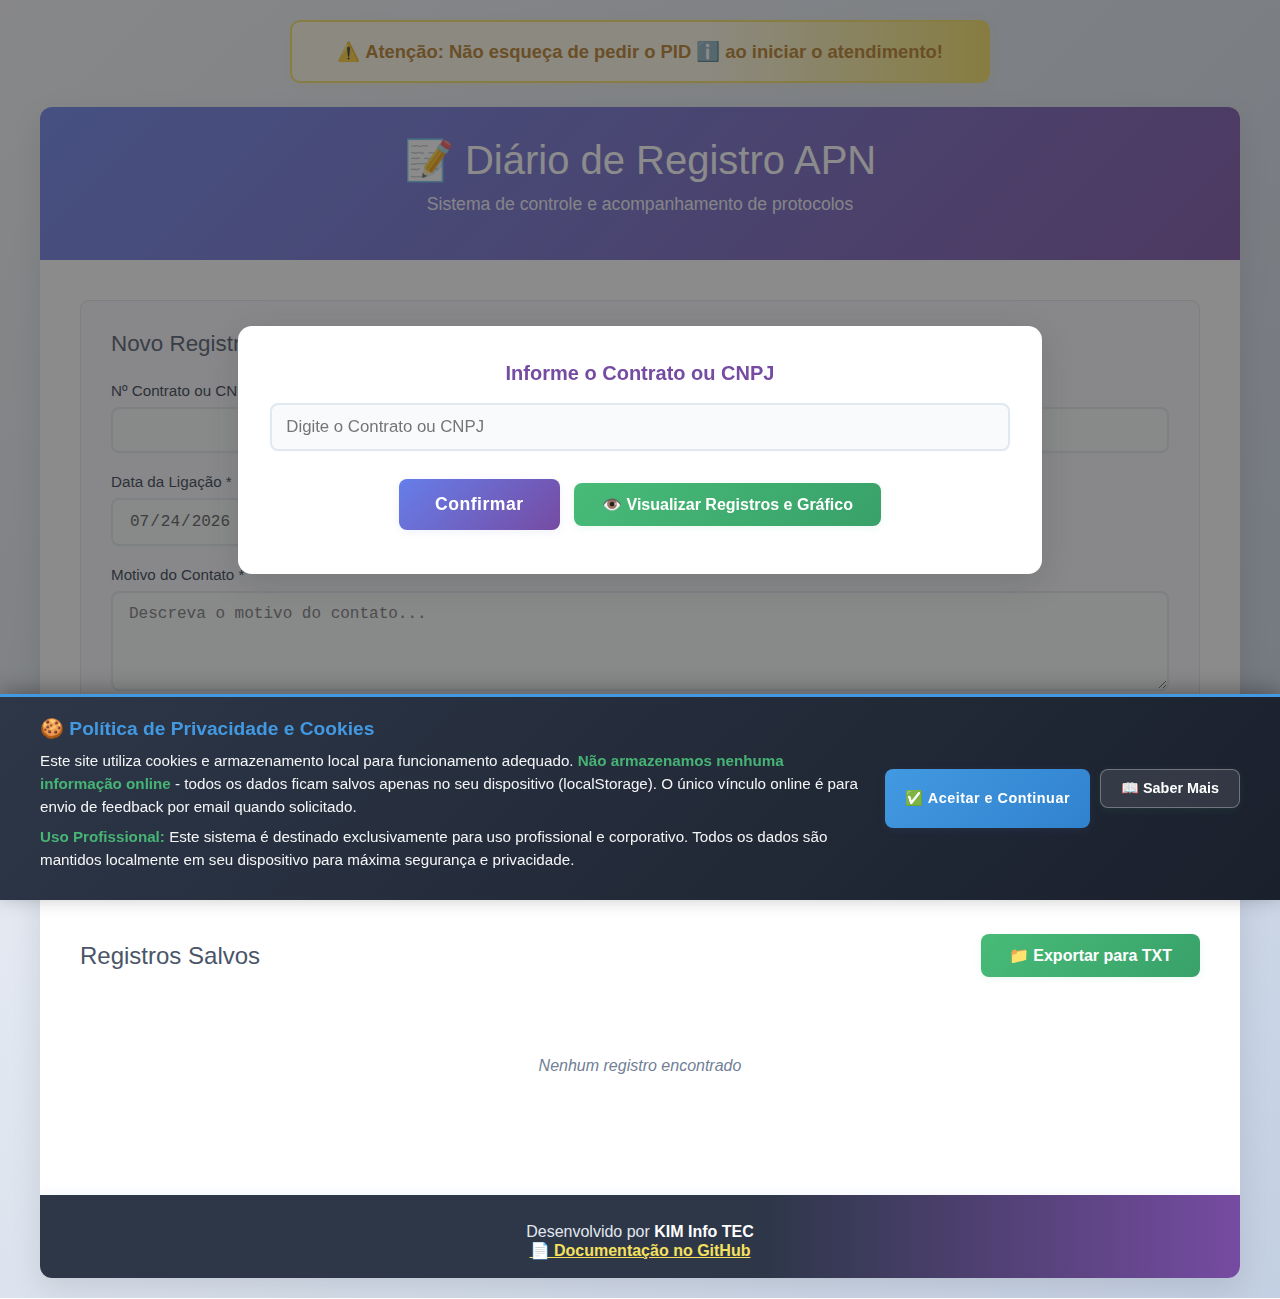
<file: index.html>
<!DOCTYPE html>
<html lang="pt-BR">
    <head>
        <meta charset="UTF-8" />
        <meta name="viewport" content="width=device-width, initial-scale=1.0" />
        <title>Diário de Registro APN</title>
        <link rel="icon" href="logo.png" type="image/png" />
        <link rel="stylesheet" href="style.css" />
    </head>
    <body>
        <!-- Cookie Consent Banner -->
        <div id="cookieBanner" class="cookie-banner" style="display: none">
            <div class="cookie-content">
                <div class="cookie-text">
                    <h3>🍪 Política de Privacidade e Cookies</h3>
                    <p>
                        Este site utiliza cookies e armazenamento local para
                        funcionamento adequado.
                        <strong
                            >Não armazenamos nenhuma informação online</strong
                        >
                        - todos os dados ficam salvos apenas no seu dispositivo
                        (localStorage). O único vínculo online é para envio de
                        feedback por email quando solicitado.
                    </p>
                    <p>
                        <strong>Uso Profissional:</strong> Este sistema é
                        destinado exclusivamente para uso profissional e
                        corporativo. Todos os dados são mantidos localmente em
                        seu dispositivo para máxima segurança e privacidade.
                    </p>
                </div>
                <div class="cookie-actions">
                    <button id="acceptCookies" class="btn-primary">
                        ✅ Aceitar e Continuar
                    </button>
                    <button id="learnMore" class="btn-secondary">
                        📖 Saber Mais
                    </button>
                </div>
            </div>
        </div>

        <div id="pid-warning" class="pid-warning">
            ⚠️ <strong>Atenção:</strong> Não esqueça de pedir o
            <strong>PID</strong
            ><span class="pid-info-icon" title="Clique para mais informações"
                >ℹ️</span
            >
            ao iniciar o atendimento!
            <div class="pid-tooltip">
                <div class="tooltip-content">
                    <h4>O que é o PID?</h4>
                    <p>
                        <strong>PID</strong> significa
                        <strong>Protocolo de Identificação</strong> e contém:
                    </p>
                    <ul>
                        <li>📝 <strong>Nome completo</strong> do cliente</li>
                        <li>📅 <strong>Data de nascimento</strong></li>
                        <li>🔢 <strong>3 primeiros dígitos do CPF</strong></li>
                    </ul>
                    <p class="tooltip-note">
                        Essas informações são essenciais para identificar o
                        cliente corretamente.
                    </p>
                </div>
            </div>
        </div>
        <!-- Modal para Contrato/CNPJ -->
        <div id="modalContrato" class="modal-overlay" style="display: none">
            <div class="modal-content">
                <h2>Informe o Contrato ou CNPJ</h2>
                <input
                    type="text"
                    id="inputContratoModal"
                    placeholder="Digite o Contrato ou CNPJ"
                />
                <button
                    id="btnConfirmContrato"
                    class="btn-primary"
                    style="margin-top: 18px"
                >
                    Confirmar
                </button>
                <button
                    id="btnVisualizar"
                    class="btn-secondary"
                    style="margin-top: 18px; margin-left: 10px"
                >
                    👁️ Visualizar Registros e Gráfico
                </button>
            </div>
        </div>
        <!-- Modal para confirmação do PID -->
        <div id="modalPID" class="modal-overlay" style="display: none">
            <div class="modal-content">
                <h2>Você confirmou o PID?</h2>

                <div class="pid-info-section">
                    <h4>📋 O que é o PID?</h4>
                    <p>
                        <strong>PID</strong> significa
                        <strong>Protocolo de Identificação</strong> e contém:
                    </p>
                    <ul class="pid-info-list">
                        <li>📝 <strong>Nome completo</strong> do cliente</li>
                        <li>📅 <strong>Data de nascimento</strong></li>
                        <li>🔢 <strong>3 primeiros dígitos do CPF</strong></li>
                    </ul>
                    <p class="pid-info-note">
                        Essas informações são essenciais para identificar o
                        cliente corretamente.
                    </p>
                </div>

                <div class="modal-buttons">
                    <button
                        id="btnPIDSim"
                        class="btn-primary"
                        style="margin: 10px 10px 0 0"
                    >
                        Sim
                    </button>
                    <button
                        id="btnPIDNao"
                        class="btn-secondary"
                        style="
                            background: linear-gradient(
                                135deg,
                                #f56565 0%,
                                #ed8936 100%
                            );
                        "
                    >
                        Não
                    </button>
                </div>
            </div>
        </div>

        <div class="container">
            <div class="header">
                <div class="header-top">
                    <div class="header-left">
                        <h1>📝 Diário de Registro APN</h1>
                        <p>
                            Sistema de controle e acompanhamento de protocolos
                        </p>
                    </div>
                </div>
            </div>
            <div class="content">
                <div class="form-section">
                    <h2>Novo Registro</h2>
                    <form id="registroForm">
                        <div class="form-grid">
                            <div class="form-group">
                                <label for="contrato"
                                    >Nº Contrato ou CNPJ da Empresa *</label
                                >
                                <input
                                    type="text"
                                    id="contrato"
                                    name="contrato"
                                    required
                                />
                            </div>
                            <div class="form-group">
                                <label for="interlocutor"
                                    >Nome do Interlocutor *</label
                                >
                                <input
                                    type="text"
                                    id="interlocutor"
                                    name="interlocutor"
                                    required
                                />
                            </div>
                            <div class="form-group">
                                <label for="protocolo">Protocolo *</label>
                                <input
                                    type="text"
                                    id="protocolo"
                                    name="protocolo"
                                    required
                                />
                            </div>
                            <div class="form-group">
                                <label for="dataLigacao"
                                    >Data da Ligação *</label
                                >
                                <input
                                    type="date"
                                    id="dataLigacao"
                                    name="dataLigacao"
                                    required
                                />
                            </div>
                            <div class="form-group full-width">
                                <label for="motivo">Motivo do Contato *</label>
                                <textarea
                                    id="motivo"
                                    name="motivo"
                                    required
                                    placeholder="Descreva o motivo do contato..."
                                ></textarea>
                            </div>
                            <div class="form-group full-width">
                                <label>Resolução *</label>
                                <div class="radio-group">
                                    <div class="radio-option">
                                        <input
                                            type="radio"
                                            id="resolvido"
                                            name="resolucao"
                                            value="Resolvido"
                                            required
                                        />
                                        <label for="resolvido">Resolvido</label>
                                    </div>
                                    <div class="radio-option">
                                        <input
                                            type="radio"
                                            id="bko"
                                            name="resolucao"
                                            value="BKO"
                                            required
                                        />
                                        <label for="bko">BKO</label>
                                    </div>
                                    <div class="radio-option">
                                        <input
                                            type="radio"
                                            id="supervisao"
                                            name="resolucao"
                                            value="Supervisão"
                                            required
                                        />
                                        <label for="supervisao"
                                            >Supervisão</label
                                        >
                                    </div>
                                </div>
                            </div>
                        </div>
                        <button type="submit" class="btn-primary">
                            💾 Salvar Registro
                        </button>
                    </form>
                </div>
                <div class="records-section">
                    <div
                        style="
                            display: flex;
                            justify-content: space-between;
                            align-items: center;
                            margin-bottom: 20px;
                        "
                    >
                        <h2>Registros Salvos</h2>
                        <button id="exportBtn" class="btn-secondary">
                            📁 Exportar para TXT
                        </button>
                    </div>
                    <div id="recordsList"></div>
                </div>
            </div>
            <div class="footer">
                <p>Desenvolvido por <strong>KIM Info TEC</strong></p>
                <p>
                    <a
                        href="https://github.com/kiminfodeveloper/diarioAPN"
                        target="_blank"
                        rel="noopener noreferrer"
                        >📄 Documentação no GitHub</a
                    >
                </p>
            </div>
        </div>

        <!-- Modal de Política de Privacidade -->
        <div id="privacyModal" class="modal-overlay" style="display: none">
            <div class="modal-content privacy-modal">
                <div class="privacy-content">
                    <h2>🔒 Política de Privacidade e Cookies</h2>

                    <div class="security-box">
                        <h3>🛡️ Segurança e Privacidade</h3>
                        <p>
                            <strong
                                >Este sistema é 100% seguro e privado.</strong
                            >
                            Todos os dados são armazenados localmente em seu
                            dispositivo, sem qualquer transmissão para
                            servidores externos.
                        </p>
                    </div>

                    <h3>🍪 Uso de Cookies e Armazenamento Local</h3>
                    <p>Este sistema utiliza:</p>
                    <ul>
                        <li>
                            <strong>localStorage:</strong> Para salvar
                            registros, configurações e dados de sessão
                        </li>
                        <li>
                            <strong>Cookies de sessão:</strong> Para manter o
                            estado de login e preferências
                        </li>
                        <li>
                            <strong>Armazenamento temporário:</strong> Para
                            funcionalidades do sistema
                        </li>
                    </ul>

                    <div class="highlight">
                        <h3>⚠️ Importante</h3>
                        <p>
                            <strong
                                >Não armazenamos nenhuma informação
                                online.</strong
                            >
                            Todos os dados ficam exclusivamente em seu
                            dispositivo. O único vínculo online é para envio de
                            feedback por email quando você solicitar.
                        </p>
                    </div>

                    <h3>💼 Uso Profissional</h3>
                    <p>Este sistema é destinado exclusivamente para:</p>
                    <ul>
                        <li>Uso corporativo e profissional</li>
                        <li>Controle de protocolos e registros</li>
                        <li>Gestão de dados sensíveis de forma segura</li>
                        <li>Compliance com políticas de privacidade</li>
                    </ul>

                    <h3>📧 Comunicação Online</h3>
                    <p>O único recurso online disponível é:</p>
                    <ul>
                        <li>
                            <strong>Sistema de Feedback:</strong> Envio de
                            sugestões, bugs ou solicitações por email
                        </li>
                        <li>
                            <strong>Formspree:</strong> Serviço de email para
                            receber feedback
                        </li>
                        <li>
                            <strong>Dados enviados:</strong> Apenas informações
                            do feedback (nome, email, descrição)
                        </li>
                    </ul>

                    <h3>🔐 Proteção de Dados</h3>
                    <p>Seus dados estão protegidos porque:</p>
                    <ul>
                        <li>Não há servidor central armazenando informações</li>
                        <li>Dados ficam apenas em seu dispositivo</li>
                        <li>Sem rastreamento ou analytics</li>
                        <li>Sem compartilhamento com terceiros</li>
                    </ul>

                    <h3>📱 Responsabilidade do Usuário</h3>
                    <p>Como os dados ficam em seu dispositivo:</p>
                    <ul>
                        <li>Faça backup regular dos dados exportados</li>
                        <li>Mantenha seu dispositivo seguro</li>
                        <li>Use em ambientes confiáveis</li>
                        <li>Limpe dados quando necessário</li>
                    </ul>

                    <div class="security-box">
                        <h3>✅ Conformidade</h3>
                        <p>Este sistema está em conformidade com:</p>
                        <ul>
                            <li>LGPD (Lei Geral de Proteção de Dados)</li>
                            <li>Políticas de privacidade corporativas</li>
                            <li>Boas práticas de segurança</li>
                            <li>Princípios de proteção de dados</li>
                        </ul>
                    </div>

                    <h3>📞 Contato</h3>
                    <p>Para dúvidas sobre privacidade ou segurança:</p>
                    <ul>
                        <li>
                            Use o sistema de feedback na página de visualização
                        </li>
                        <li>Email: Através do formulário de feedback</li>
                        <li>Telefone: +55 11 99123-1629</li>
                    </ul>
                </div>
                <div class="modal-buttons" style="margin-top: 20px">
                    <button id="closePrivacyModal" class="btn-primary">
                        ✅ Entendi e Aceito
                    </button>
                </div>
            </div>
        </div>

        <script src="script.js"></script>
    </body>
</html>
</file>
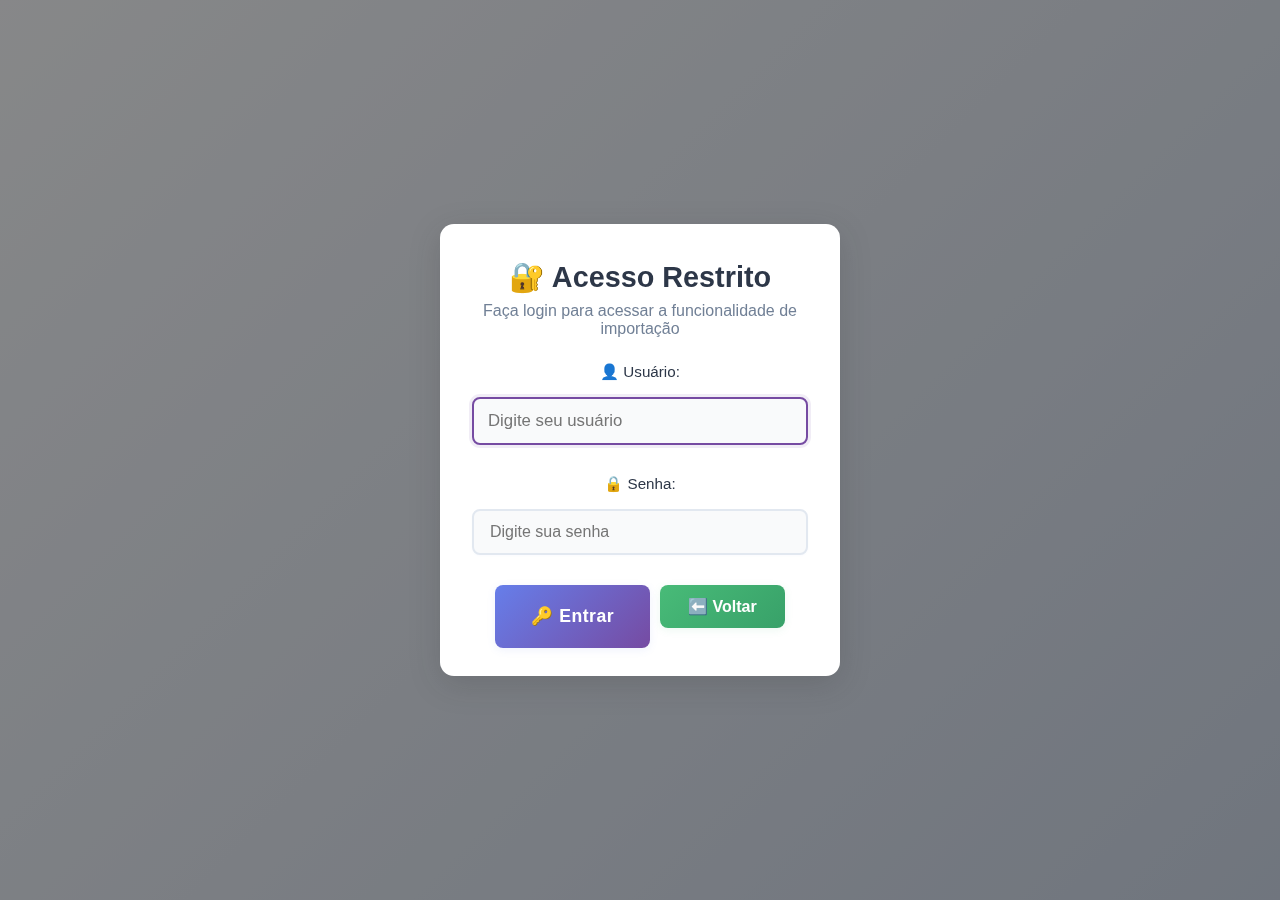
<file: importar.html>
<!DOCTYPE html>
<html lang="pt-BR">
    <head>
        <meta charset="UTF-8" />
        <meta name="viewport" content="width=device-width, initial-scale=1.0" />
        <title>Importar Registros - Diário APN</title>
        <link rel="icon" href="logo.png" type="image/png" />
        <link rel="stylesheet" href="style.css" />
    </head>
    <body>
        <!-- Login Modal -->
        <div id="loginModal" class="modal-overlay">
            <div class="modal-content login-modal">
                <div class="login-header">
                    <h2>🔐 Acesso Restrito</h2>
                    <p>
                        Faça login para acessar a funcionalidade de importação
                    </p>
                </div>
                <form id="loginForm" class="login-form">
                    <div class="form-group">
                        <label for="username">👤 Usuário:</label>
                        <input
                            type="text"
                            id="username"
                            name="username"
                            required
                            placeholder="Digite seu usuário"
                            autocomplete="username"
                        />
                    </div>
                    <div class="form-group">
                        <label for="password">🔒 Senha:</label>
                        <input
                            type="password"
                            id="password"
                            name="password"
                            required
                            placeholder="Digite sua senha"
                            autocomplete="current-password"
                        />
                    </div>
                    <div class="login-actions">
                        <button type="submit" class="btn-primary">
                            🔑 Entrar
                        </button>
                        <button
                            type="button"
                            id="btnVoltarLogin"
                            class="btn-secondary"
                        >
                            ⬅️ Voltar
                        </button>
                    </div>
                </form>
                <div id="loginError" class="login-error" style="display: none">
                    ❌ Usuário ou senha incorretos
                </div>
            </div>
        </div>

        <!-- Main Content (hidden until login) -->
        <div id="mainContent" class="container" style="display: none">
            <div class="header">
                <div class="header-top">
                    <h1>📥 Importar Registros APN</h1>
                    <div class="user-info">
                        <span id="userDisplay">👤 Usuário</span>
                        <button id="btnLogout" class="btn-logout" title="Sair">
                            🚪 Sair
                        </button>
                    </div>
                </div>
                <p>
                    Importe registros de arquivos JSON ou CSV exportados
                    anteriormente.
                </p>
            </div>
            <div class="content">
                <div class="import-section">
                    <h2>📋 Selecionar Arquivo</h2>
                    <div class="import-options">
                        <div class="import-option">
                            <h3>🔄 Arquivo JSON</h3>
                            <p>Formato completo com metadados (recomendado)</p>
                            <input
                                type="file"
                                id="jsonFile"
                                accept=".json"
                                style="display: none"
                            />
                            <button
                                class="btn-primary"
                                onclick="document.getElementById('jsonFile').click()"
                            >
                                📁 Selecionar JSON
                            </button>
                        </div>

                        <div class="import-option">
                            <h3>📊 Arquivo CSV</h3>
                            <p>Formato de planilha com dados dos registros</p>
                            <input
                                type="file"
                                id="csvFile"
                                accept=".csv"
                                style="display: none"
                            />
                            <button
                                class="btn-primary"
                                onclick="document.getElementById('csvFile').click()"
                            >
                                📁 Selecionar CSV
                            </button>
                        </div>
                    </div>

                    <div id="fileInfo" class="file-info" style="display: none">
                        <h3>📄 Informações do Arquivo</h3>
                        <div id="fileDetails"></div>
                        <div class="import-actions">
                            <button id="btnImportar" class="btn-primary">
                                ✅ Importar Registros
                            </button>
                            <button id="btnCancelar" class="btn-secondary">
                                ❌ Cancelar
                            </button>
                        </div>
                    </div>
                </div>

                <div class="preview-section" style="display: none">
                    <h2>👁️ Prévia dos Registros</h2>
                    <div id="previewContent"></div>
                </div>

                <div class="navigation-buttons">
                    <button id="btnVoltar" class="btn-secondary">
                        ⬅️ Voltar para Visualização
                    </button>
                    <button id="btnIrRegistro" class="btn-secondary">
                        ➕ Ir para Registro
                    </button>
                </div>
            </div>
            <div class="footer">
                <p>Desenvolvido por <strong>KIM Info TEC</strong></p>
                <p>
                    <a
                        href="https://github.com/kiminfodeveloper/diarioAPN"
                        target="_blank"
                        rel="noopener noreferrer"
                    >
                        📄 Documentação no GitHub
                    </a>
                </p>
            </div>
        </div>

        <script>
            // Login System Variables
            let isLoggedIn = false;
            let currentUser = null;

            // Default credentials (in a real app, this would be server-side)
            const VALID_CREDENTIALS = {
                admin: "admin123",
                user: "user123",
                kim: "kim123",
            };

            // Import System Variables
            let arquivoSelecionado = null;
            let dadosImportacao = null;

            // Check if user is already logged in
            function checkLoginStatus() {
                const savedUser = localStorage.getItem("importarUser");
                if (savedUser) {
                    currentUser = savedUser;
                    isLoggedIn = true;
                    showMainContent();
                } else {
                    showLoginModal();
                }
            }

            // Show login modal
            function showLoginModal() {
                document.getElementById("loginModal").style.display = "flex";
                document.getElementById("mainContent").style.display = "none";
                document.getElementById("username").focus();
            }

            // Show main content after login
            function showMainContent() {
                document.getElementById("loginModal").style.display = "none";
                document.getElementById("mainContent").style.display = "block";
                document.getElementById(
                    "userDisplay"
                ).textContent = `👤 ${currentUser}`;
            }

            // Handle login form submission
            function handleLogin(event) {
                event.preventDefault();

                const username = document
                    .getElementById("username")
                    .value.trim();
                const password = document.getElementById("password").value;
                const loginError = document.getElementById("loginError");

                // Validate credentials
                if (
                    VALID_CREDENTIALS[username] &&
                    VALID_CREDENTIALS[username] === password
                ) {
                    currentUser = username;
                    isLoggedIn = true;

                    // Save login state
                    localStorage.setItem("importarUser", username);

                    // Clear form and hide error
                    document.getElementById("loginForm").reset();
                    loginError.style.display = "none";

                    // Show main content
                    showMainContent();

                    // Show success message
                    mostrarMensagem(`✅ Bem-vindo, ${username}!`, "success");
                } else {
                    // Show error
                    loginError.style.display = "block";
                    document.getElementById("password").value = "";
                    document.getElementById("password").focus();
                }
            }

            // Handle logout
            function handleLogout() {
                isLoggedIn = false;
                currentUser = null;
                localStorage.removeItem("importarUser");
                showLoginModal();
                mostrarMensagem("👋 Logout realizado com sucesso!", "success");
            }

            // Initialize login system
            document.addEventListener("DOMContentLoaded", function () {
                checkLoginStatus();

                // Login form event listener
                document
                    .getElementById("loginForm")
                    .addEventListener("submit", handleLogin);

                // Logout button event listener
                document
                    .getElementById("btnLogout")
                    .addEventListener("click", handleLogout);

                // Back button in login modal
                document
                    .getElementById("btnVoltarLogin")
                    .addEventListener("click", function () {
                        window.location.href = "visualizar.html";
                    });
            });

            // Event listeners para seleção de arquivos
            document
                .getElementById("jsonFile")
                .addEventListener("change", handleFileSelect);
            document
                .getElementById("csvFile")
                .addEventListener("change", handleFileSelect);

            // Event listeners para botões
            document
                .getElementById("btnImportar")
                .addEventListener("click", importarRegistros);
            document
                .getElementById("btnCancelar")
                .addEventListener("click", cancelarImportacao);
            document
                .getElementById("btnVoltar")
                .addEventListener(
                    "click",
                    () => (window.location.href = "visualizar.html")
                );
            document
                .getElementById("btnIrRegistro")
                .addEventListener(
                    "click",
                    () => (window.location.href = "index.html")
                );

            function handleFileSelect(event) {
                const file = event.target.files[0];
                if (!file) return;

                arquivoSelecionado = file;
                const reader = new FileReader();

                reader.onload = function (e) {
                    try {
                        if (file.name.endsWith(".json")) {
                            processarArquivoJSON(e.target.result);
                        } else if (file.name.endsWith(".csv")) {
                            processarArquivoCSV(e.target.result);
                        }
                    } catch (error) {
                        mostrarMensagem(
                            "Erro ao processar arquivo: " + error.message,
                            "error"
                        );
                    }
                };

                reader.readAsText(file);
            }

            function processarArquivoJSON(content) {
                const data = JSON.parse(content);

                if (data.registros && Array.isArray(data.registros)) {
                    dadosImportacao = data.registros;
                    mostrarInfoArquivo(
                        data.metadata || {},
                        data.registros.length,
                        "JSON"
                    );
                    mostrarPrevia(data.registros);
                } else {
                    throw new Error(
                        'Formato JSON inválido. Arquivo deve conter campo "registros"'
                    );
                }
            }

            function processarArquivoCSV(content) {
                const lines = content.split("\n");
                if (lines.length < 2) {
                    throw new Error("Arquivo CSV muito pequeno ou vazio");
                }

                const headers = lines[0].split(",").map((h) => h.trim());
                const registros = [];

                for (let i = 1; i < lines.length; i++) {
                    if (lines[i].trim()) {
                        const values = parseCSVLine(lines[i]);
                        if (values.length >= 7) {
                            const registro = {
                                numero: parseInt(values[0]) || 0,
                                contrato: values[1] || "",
                                interlocutor: values[2] || "",
                                protocolo: values[3] || "",
                                dataLigacao: values[4] || "",
                                motivo: values[5] || "",
                                resolucao: values[6] || "",
                                timestamp:
                                    values[7] || new Date().toISOString(),
                            };
                            registros.push(registro);
                        }
                    }
                }

                dadosImportacao = registros;
                mostrarInfoArquivo({}, registros.length, "CSV");
                mostrarPrevia(registros);
            }

            function parseCSVLine(line) {
                const result = [];
                let current = "";
                let inQuotes = false;

                for (let i = 0; i < line.length; i++) {
                    const char = line[i];

                    if (char === '"') {
                        if (inQuotes && line[i + 1] === '"') {
                            current += '"';
                            i++;
                        } else {
                            inQuotes = !inQuotes;
                        }
                    } else if (char === "," && !inQuotes) {
                        result.push(current.trim());
                        current = "";
                    } else {
                        current += char;
                    }
                }

                result.push(current.trim());
                return result;
            }

            function mostrarInfoArquivo(metadata, totalRegistros, tipo) {
                const fileInfo = document.getElementById("fileInfo");
                const fileDetails = document.getElementById("fileDetails");

                fileDetails.innerHTML = `
                    <div class="file-detail">
                        <strong>Nome:</strong> ${arquivoSelecionado.name}
                    </div>
                    <div class="file-detail">
                        <strong>Tipo:</strong> ${tipo}
                    </div>
                    <div class="file-detail">
                        <strong>Registros:</strong> ${totalRegistros}
                    </div>
                    ${
                        metadata.exportDate
                            ? `
                    <div class="file-detail">
                        <strong>Data de Exportação:</strong> ${new Date(
                            metadata.exportDate
                        ).toLocaleString("pt-BR")}
                    </div>
                    `
                            : ""
                    }
                    ${
                        metadata.description
                            ? `
                    <div class="file-detail">
                        <strong>Descrição:</strong> ${metadata.description}
                    </div>
                    `
                            : ""
                    }
                `;

                fileInfo.style.display = "block";
            }

            function mostrarPrevia(registros) {
                const previewSection =
                    document.querySelector(".preview-section");
                const previewContent =
                    document.getElementById("previewContent");

                const previewHTML = registros
                    .slice(0, 3)
                    .map(
                        (registro) => `
                    <div class="preview-item">
                        <div class="preview-header">
                            <strong>Registro Nº${registro.numero}</strong>
                            <span class="preview-badge">${registro.resolucao}</span>
                        </div>
                        <div class="preview-details">
                            <div><strong>Empresa:</strong> ${registro.contrato}</div>
                            <div><strong>Interlocutor:</strong> ${registro.interlocutor}</div>
                            <div><strong>Protocolo:</strong> ${registro.protocolo}</div>
                        </div>
                    </div>
                `
                    )
                    .join("");

                previewContent.innerHTML = `
                    <div class="preview-info">
                        <p>Mostrando os primeiros 3 registros de ${
                            registros.length
                        } total:</p>
                    </div>
                    ${previewHTML}
                    ${
                        registros.length > 3
                            ? `
                    <div class="preview-more">
                        <p>... e mais ${registros.length - 3} registros</p>
                    </div>
                    `
                            : ""
                    }
                `;

                previewSection.style.display = "block";
            }

            function importarRegistros() {
                if (!dadosImportacao || dadosImportacao.length === 0) {
                    mostrarMensagem("Nenhum dado para importar", "error");
                    return;
                }

                // Carregar registros existentes
                const registrosExistentes = JSON.parse(
                    localStorage.getItem("registrosAPN") || "[]"
                );

                // Encontrar o próximo número disponível
                const maxNumero =
                    registrosExistentes.length > 0
                        ? Math.max(...registrosExistentes.map((r) => r.numero))
                        : 0;

                // Processar registros importados
                const registrosProcessados = dadosImportacao.map(
                    (registro, index) => ({
                        ...registro,
                        numero: maxNumero + index + 1,
                        timestamp: new Date().toISOString(),
                    })
                );

                // Combinar registros existentes com novos
                const todosRegistros = [
                    ...registrosExistentes,
                    ...registrosProcessados,
                ];

                // Salvar no localStorage
                localStorage.setItem(
                    "registrosAPN",
                    JSON.stringify(todosRegistros)
                );

                // Mostrar mensagem de sucesso
                mostrarMensagem(
                    `✅ ${registrosProcessados.length} registros importados com sucesso!`,
                    "success"
                );

                // Limpar interface
                setTimeout(() => {
                    window.location.href = "visualizar.html";
                }, 2000);
            }

            function cancelarImportacao() {
                arquivoSelecionado = null;
                dadosImportacao = null;

                // Limpar inputs
                document.getElementById("jsonFile").value = "";
                document.getElementById("csvFile").value = "";

                // Ocultar seções
                document.getElementById("fileInfo").style.display = "none";
                document.querySelector(".preview-section").style.display =
                    "none";
            }

            function mostrarMensagem(texto, tipo) {
                const mensagem = document.createElement("div");
                mensagem.className = `mensagem ${tipo}`;
                mensagem.textContent = texto;

                document.body.appendChild(mensagem);

                setTimeout(() => {
                    mensagem.remove();
                }, 5000);
            }
        </script>
    </body>
</html>
</file>
<file: style.css>
* {
    margin: 0;
    padding: 0;
    box-sizing: border-box;
}

body {
    font-family: "Segoe UI", Tahoma, Geneva, Verdana, sans-serif;
    background: linear-gradient(135deg, #f5f7fa 0%, #c3cfe2 100%);
    min-height: 100vh;
    padding: 20px;
    color: #333;
}

.container {
    max-width: 1200px;
    margin: 0 auto;
    background: white;
    border-radius: 12px;
    box-shadow: 0 10px 30px rgba(0, 0, 0, 0.1);
    overflow: hidden;
}

.header {
    background: linear-gradient(135deg, #667eea 0%, #764ba2 100%);
    color: white;
    padding: 30px;
    text-align: center;
}

.header h1 {
    font-size: 2.5rem;
    margin-bottom: 10px;
    font-weight: 300;
}

.header p {
    opacity: 0.9;
    font-size: 1.1rem;
}

.content {
    padding: 40px;
}

.form-section {
    background: #f8f9fc;
    padding: 30px;
    border-radius: 8px;
    margin-bottom: 40px;
    border: 1px solid #e1e5e9;
}

.form-section h2 {
    margin-bottom: 25px;
    color: #4a5568;
    font-weight: 500;
    font-size: 1.4rem;
}

.form-grid {
    display: grid;
    grid-template-columns: repeat(auto-fit, minmax(300px, 1fr));
    gap: 20px;
    margin-bottom: 25px;
}

.form-group {
    display: flex;
    flex-direction: column;
}

.form-group.full-width {
    grid-column: 1 / -1;
}

label {
    margin-bottom: 8px;
    font-weight: 500;
    color: #2d3748;
    font-size: 0.95rem;
}

input,
textarea,
select {
    padding: 12px 16px;
    border: 2px solid #e2e8f0;
    border-radius: 8px;
    font-size: 1rem;
    transition: border-color 0.2s, box-shadow 0.2s, background 0.2s;
    background: #f9fafb;
    box-shadow: 0 1px 2px rgba(102, 126, 234, 0.03);
}

input:focus,
textarea:focus,
select:focus {
    outline: none;
    border-color: #764ba2;
    box-shadow: 0 0 0 3px rgba(118, 75, 162, 0.13);
    background: #fff;
}

textarea {
    resize: vertical;
    min-height: 100px;
    border-radius: 8px;
}

.radio-group {
    display: flex;
    gap: 20px;
    flex-wrap: wrap;
    margin-top: 8px;
}

.radio-option {
    display: flex;
    align-items: center;
    gap: 8px;
    cursor: pointer;
    padding: 8px 16px;
    border-radius: 8px;
    border: 1.5px solid transparent;
    transition: background 0.2s, border-color 0.2s;
}

.radio-option:hover,
.radio-option:focus-within {
    background: #e9e7fa;
    border-color: #764ba2;
}

.radio-option input[type="radio"] {
    accent-color: #764ba2;
    margin: 0;
    width: auto;
    cursor: pointer;
}

.btn-primary {
    background: linear-gradient(135deg, #667eea 0%, #764ba2 100%);
    color: white;
    border: none;
    padding: 15px 36px;
    border-radius: 8px;
    font-size: 1.1rem;
    font-weight: 600;
    cursor: pointer;
    transition: box-shadow 0.2s, transform 0.2s, background 0.2s;
    display: inline-flex;
    align-items: center;
    gap: 10px;
    box-shadow: 0 2px 8px rgba(102, 126, 234, 0.1);
    letter-spacing: 0.5px;
}

.btn-primary:hover,
.btn-primary:focus {
    background: linear-gradient(135deg, #764ba2 0%, #667eea 100%);
    transform: translateY(-2px) scale(1.03);
    box-shadow: 0 6px 18px rgba(102, 126, 234, 0.18);
}

.btn-secondary {
    background: linear-gradient(135deg, #48bb78 0%, #38a169 100%);
    color: white;
    border: none;
    padding: 12px 28px;
    border-radius: 8px;
    font-size: 1rem;
    font-weight: 600;
    cursor: pointer;
    transition: box-shadow 0.2s, transform 0.2s, background 0.2s;
    margin-bottom: 20px;
    box-shadow: 0 2px 8px rgba(72, 187, 120, 0.1);
}

.btn-secondary:hover,
.btn-secondary:focus {
    background: linear-gradient(135deg, #38a169 0%, #48bb78 100%);
    transform: translateY(-1px) scale(1.03);
    box-shadow: 0 6px 18px rgba(72, 187, 120, 0.18);
}

a {
    color: #764ba2;
    text-decoration: none;
    transition: color 0.2s, text-decoration 0.2s;
    font-weight: 500;
}

a:hover,
a:focus {
    color: #667eea;
    text-decoration: underline;
}

.records-section {
    margin-top: 40px;
}

.stats-section {
    background: #f8f9fc;
    padding: 30px;
    border-radius: 8px;
    margin-bottom: 40px;
    border: 1px solid #e1e5e9;
}

.stats-section h2 {
    margin-bottom: 25px;
    color: #4a5568;
    font-weight: 500;
    font-size: 1.4rem;
}

.chart-container {
    position: relative;
    height: 400px;
    display: flex;
    justify-content: center;
    align-items: center;
}

.chart-container canvas {
    max-height: 100%;
    max-width: 100%;
}

.no-data-message {
    text-align: center;
    color: #718096;
    font-style: italic;
    font-size: 1.1rem;
}

.records-section {
    margin-top: 0;
}

.records-section h2 {
    margin-bottom: 20px;
    color: #4a5568;
    font-weight: 500;
}

.record-item {
    background: white;
    border: 1px solid #e2e8f0;
    border-radius: 8px;
    padding: 20px;
    margin-bottom: 15px;
    box-shadow: 0 2px 4px rgba(0, 0, 0, 0.05);
    transition: all 0.2s ease;
}

.record-item:hover {
    box-shadow: 0 4px 12px rgba(0, 0, 0, 0.1);
}

.record-header {
    display: flex;
    justify-content: space-between;
    align-items: center;
    margin-bottom: 15px;
    padding-bottom: 10px;
    border-bottom: 1px solid #f1f5f9;
}

.record-number {
    font-weight: 600;
    color: #667eea;
    font-size: 1.1rem;
}

.resolution-badge {
    padding: 4px 12px;
    border-radius: 20px;
    font-size: 0.85rem;
    font-weight: 500;
}

.resolution-resolvido {
    background: #c6f6d5;
    color: #22543d;
}

.resolution-bko {
    background: #fed7d7;
    color: #742a2a;
}

.resolution-supervisao {
    background: #feebc8;
    color: #744210;
}

.record-details {
    display: grid;
    grid-template-columns: repeat(auto-fit, minmax(250px, 1fr));
    gap: 15px;
}

.detail-item {
    display: flex;
    flex-direction: column;
}

.detail-label {
    font-weight: 500;
    color: #718096;
    font-size: 0.85rem;
    margin-bottom: 4px;
}

.detail-value {
    color: #2d3748;
    word-break: break-word;
}

.no-records {
    text-align: center;
    padding: 40px;
    color: #718096;
    font-style: italic;
}

.success-message {
    background: #c6f6d5;
    color: #22543d;
    padding: 12px 20px;
    border-radius: 6px;
    margin-bottom: 20px;
    border-left: 4px solid #48bb78;
}

.footer {
    background: linear-gradient(90deg, #2d3748 60%, #764ba2 100%);
    color: #e2e8f0;
    text-align: center;
    padding: 28px 10px 18px 10px;
    font-size: 1rem;
    border-top-left-radius: 0;
    border-top-right-radius: 0;
    margin-top: 40px;
    box-shadow: 0 -2px 12px rgba(102, 126, 234, 0.07);
}

.footer strong {
    color: #fff;
    font-weight: 700;
}

.footer a {
    color: #f6e05e;
    font-weight: 600;
    text-decoration: underline;
    transition: color 0.2s;
}

.footer a:hover,
.footer a:focus {
    color: #fff;
}

.pid-warning {
    background: linear-gradient(90deg, #fffbe6 60%, #f6e05e 100%);
    color: #b7791f;
    border: 2px solid #f6e05e;
    border-radius: 10px;
    padding: 18px 24px;
    margin: 0 auto 24px auto;
    max-width: 700px;
    font-size: 1.15rem;
    font-weight: 600;
    text-align: center;
    box-shadow: 0 2px 12px rgba(246, 224, 94, 0.13);
    animation: pulse-warning 1.2s infinite alternate;
    z-index: 1000;
    position: relative;
}

.pid-info-icon {
    display: inline-block;
    cursor: pointer;
    margin-left: 5px;
    font-size: 1.2rem;
    transition: transform 0.2s ease, filter 0.2s ease;
    position: relative;
}

.pid-info-icon:hover {
    transform: scale(1.2);
    filter: brightness(1.2);
}

.pid-tooltip {
    position: absolute;
    top: 100%;
    left: 50%;
    transform: translateX(-50%);
    background: #2d3748;
    color: white;
    padding: 0;
    border-radius: 8px;
    box-shadow: 0 4px 20px rgba(0, 0, 0, 0.3);
    opacity: 0;
    visibility: hidden;
    transition: opacity 0.3s ease, visibility 0.3s ease, transform 0.3s ease;
    z-index: 2000;
    min-width: 300px;
    max-width: 400px;
    margin-top: 10px;
}

.pid-tooltip::before {
    content: "";
    position: absolute;
    top: -8px;
    left: 50%;
    transform: translateX(-50%);
    width: 0;
    height: 0;
    border-left: 8px solid transparent;
    border-right: 8px solid transparent;
    border-bottom: 8px solid #2d3748;
}

.pid-warning:hover .pid-tooltip {
    opacity: 1;
    visibility: visible;
    transform: translateX(-50%) translateY(5px);
}

.tooltip-content {
    padding: 20px;
}

.tooltip-content h4 {
    margin: 0 0 12px 0;
    color: #f6e05e;
    font-size: 1.1rem;
    font-weight: 600;
}

.tooltip-content p {
    margin: 0 0 12px 0;
    line-height: 1.4;
    font-size: 0.95rem;
}

.tooltip-content ul {
    margin: 12px 0;
    padding-left: 20px;
}

.tooltip-content li {
    margin: 8px 0;
    line-height: 1.4;
    font-size: 0.9rem;
}

.tooltip-note {
    font-style: italic;
    color: #cbd5e0;
    font-size: 0.85rem;
    margin-top: 12px;
    padding-top: 8px;
    border-top: 1px solid #4a5568;
}

@keyframes pulse-warning {
    0% {
        box-shadow: 0 0 0 0 rgba(246, 224, 94, 0.5);
        transform: scale(1);
    }
    100% {
        box-shadow: 0 0 16px 8px rgba(246, 224, 94, 0.25);
        transform: scale(1.03);
    }
}

.modal-overlay {
    position: fixed;
    top: 0;
    left: 0;
    right: 0;
    bottom: 0;
    background: rgba(44, 44, 44, 0.55);
    z-index: 2000;
    display: flex;
    align-items: center;
    justify-content: center;
    animation: fadeInModal 0.2s;
}

@keyframes fadeInModal {
    from {
        opacity: 0;
    }
    to {
        opacity: 1;
    }
}

.modal-content {
    background: #fff;
    border-radius: 14px;
    box-shadow: 0 8px 32px rgba(44, 44, 44, 0.18);
    padding: 36px 32px 28px 32px;
    min-width: 320px;
    max-width: 90vw;
    text-align: center;
    position: relative;
    animation: popInModal 0.25s;
}

@keyframes popInModal {
    0% {
        transform: scale(0.95);
        opacity: 0;
    }
    100% {
        transform: scale(1);
        opacity: 1;
    }
}

.modal-content h2 {
    margin-bottom: 18px;
    color: #764ba2;
    font-size: 1.25rem;
    font-weight: 700;
}

.modal-content input[type="text"] {
    width: 100%;
    margin-bottom: 10px;
    font-size: 1.05rem;
    padding: 12px 14px;
    border-radius: 8px;
    border: 2px solid #e2e8f0;
    transition: border-color 0.2s;
}

.modal-content input[type="text"]:focus {
    border-color: #764ba2;
    outline: none;
}

.pid-info-section {
    background: #f8f9fc;
    border: 1px solid #e2e8f0;
    border-radius: 8px;
    padding: 20px;
    margin: 20px 0;
    text-align: left;
}

.pid-info-section h4 {
    color: #764ba2;
    font-size: 1.1rem;
    font-weight: 600;
    margin: 0 0 12px 0;
}

.pid-info-section p {
    margin: 0 0 12px 0;
    line-height: 1.4;
    color: #4a5568;
    font-size: 0.95rem;
}

.pid-info-list {
    margin: 12px 0;
    padding-left: 20px;
}

.pid-info-list li {
    margin: 8px 0;
    line-height: 1.4;
    color: #4a5568;
    font-size: 0.9rem;
}

.pid-info-note {
    font-style: italic;
    color: #718096;
    font-size: 0.85rem;
    margin-top: 12px;
    padding-top: 8px;
    border-top: 1px solid #e2e8f0;
}

.modal-buttons {
    margin-top: 20px;
}

/* Estilos para o sistema CRUD */
.record-actions {
    display: flex;
    gap: 10px;
    margin-top: 15px;
    padding-top: 15px;
    border-top: 1px solid #e2e8f0;
}

.btn-action {
    padding: 8px 16px;
    border: none;
    border-radius: 6px;
    font-size: 0.9rem;
    font-weight: 500;
    cursor: pointer;
    transition: all 0.2s ease;
    display: inline-flex;
    align-items: center;
    gap: 5px;
}

.btn-edit {
    background: linear-gradient(135deg, #4299e1 0%, #3182ce 100%);
    color: white;
}

.btn-edit:hover {
    background: linear-gradient(135deg, #3182ce 0%, #2c5aa0 100%);
    transform: translateY(-1px);
    box-shadow: 0 4px 12px rgba(66, 153, 225, 0.3);
}

.btn-delete {
    background: linear-gradient(135deg, #f56565 0%, #e53e3e 100%);
    color: white;
}

.btn-delete:hover {
    background: linear-gradient(135deg, #e53e3e 0%, #c53030 100%);
    transform: translateY(-1px);
    box-shadow: 0 4px 12px rgba(245, 101, 101, 0.3);
}

.modal-large {
    min-width: 600px;
    max-width: 90vw;
    max-height: 90vh;
    overflow-y: auto;
}

.mensagem {
    position: fixed;
    top: 20px;
    right: 20px;
    padding: 12px 20px;
    border-radius: 8px;
    font-weight: 500;
    z-index: 3000;
    animation: slideInRight 0.3s ease;
}

.mensagem.success {
    background: #c6f6d5;
    color: #22543d;
    border-left: 4px solid #48bb78;
}

.mensagem.error {
    background: #fed7d7;
    color: #742a2a;
    border-left: 4px solid #f56565;
}

@keyframes slideInRight {
    from {
        transform: translateX(100%);
        opacity: 0;
    }
    to {
        transform: translateX(0);
        opacity: 1;
    }
}

/* Estilos para a página de importação */
.import-section {
    background: #f8f9fc;
    padding: 30px;
    border-radius: 8px;
    margin-bottom: 40px;
    border: 1px solid #e1e5e9;
}

.import-section h2 {
    margin-bottom: 25px;
    color: #4a5568;
    font-weight: 500;
    font-size: 1.4rem;
}

.import-options {
    display: grid;
    grid-template-columns: repeat(auto-fit, minmax(300px, 1fr));
    gap: 30px;
    margin-bottom: 30px;
}

.import-option {
    background: white;
    padding: 25px;
    border-radius: 8px;
    border: 2px solid #e2e8f0;
    text-align: center;
    transition: all 0.2s ease;
}

.import-option:hover {
    border-color: #764ba2;
    box-shadow: 0 4px 12px rgba(118, 75, 162, 0.1);
}

.import-option h3 {
    color: #4a5568;
    margin-bottom: 10px;
    font-size: 1.2rem;
}

.import-option p {
    color: #718096;
    margin-bottom: 20px;
    font-size: 0.95rem;
}

.file-info {
    background: white;
    padding: 25px;
    border-radius: 8px;
    border: 2px solid #48bb78;
    margin-top: 20px;
}

.file-info h3 {
    color: #22543d;
    margin-bottom: 15px;
    font-size: 1.1rem;
}

.file-detail {
    margin: 8px 0;
    color: #4a5568;
    font-size: 0.95rem;
}

.import-actions {
    display: flex;
    gap: 15px;
    margin-top: 20px;
    justify-content: center;
}

.preview-section {
    background: #f8f9fc;
    padding: 30px;
    border-radius: 8px;
    margin-bottom: 40px;
    border: 1px solid #e1e5e9;
}

.preview-section h2 {
    margin-bottom: 25px;
    color: #4a5568;
    font-weight: 500;
    font-size: 1.4rem;
}

.preview-info {
    margin-bottom: 20px;
    color: #718096;
    font-style: italic;
}

.preview-item {
    background: white;
    padding: 20px;
    border-radius: 8px;
    margin-bottom: 15px;
    border: 1px solid #e2e8f0;
}

.preview-header {
    display: flex;
    justify-content: space-between;
    align-items: center;
    margin-bottom: 10px;
    padding-bottom: 10px;
    border-bottom: 1px solid #f1f5f9;
}

.preview-badge {
    background: #e9e7fa;
    color: #764ba2;
    padding: 4px 12px;
    border-radius: 20px;
    font-size: 0.85rem;
    font-weight: 500;
}

.preview-details {
    display: grid;
    grid-template-columns: repeat(auto-fit, minmax(200px, 1fr));
    gap: 10px;
    font-size: 0.9rem;
}

.preview-more {
    text-align: center;
    color: #718096;
    font-style: italic;
    margin-top: 15px;
}

.navigation-buttons {
    display: flex;
    gap: 15px;
    justify-content: center;
    margin-top: 30px;
}

@media (max-width: 768px) {
    .container {
        margin: 10px;
    }

    .content {
        padding: 10px;
    }

    .form-section {
        padding: 12px;
    }

    .header h1 {
        font-size: 1.5rem;
    }

    .form-grid {
        grid-template-columns: 1fr;
    }

    .radio-group {
        flex-direction: column;
        gap: 10px;
    }

    .record-details {
        grid-template-columns: 1fr;
    }

    .chart-container {
        height: 220px;
    }

    .footer {
        font-size: 0.95rem;
        padding: 18px 5px 10px 5px;
    }

    .pid-tooltip {
        min-width: 280px;
        max-width: 90vw;
        left: 50%;
        transform: translateX(-50%);
    }

    .tooltip-content {
        padding: 15px;
    }

    .tooltip-content h4 {
        font-size: 1rem;
    }

    .tooltip-content p,
    .tooltip-content li {
        font-size: 0.85rem;
    }

    .pid-info-section {
        padding: 15px;
        margin: 15px 0;
    }

    .pid-info-section h4 {
        font-size: 1rem;
    }

    .pid-info-section p,
    .pid-info-list li {
        font-size: 0.85rem;
    }

    .record-actions {
        flex-direction: column;
        gap: 8px;
    }

    .btn-action {
        width: 100%;
        justify-content: center;
        padding: 10px 16px;
    }

    .modal-large {
        min-width: 95vw;
        margin: 10px;
    }

    .form-grid {
        grid-template-columns: 1fr;
    }

    .import-options {
        grid-template-columns: 1fr;
        gap: 20px;
    }

    .import-option {
        padding: 20px;
    }

    .import-actions {
        flex-direction: column;
        align-items: center;
    }

    .preview-details {
        grid-template-columns: 1fr;
    }

    .navigation-buttons {
        flex-direction: column;
        align-items: center;
    }

    /* Login System Mobile Styles */
    .login-modal {
        width: 95%;
        margin: 10px;
    }

    .header-top {
        flex-direction: column;
        text-align: center;
        gap: 10px;
    }

    .user-info {
        width: 100%;
        justify-content: center;
        padding: 10px 16px;
    }

    .login-actions {
        flex-direction: column;
        gap: 10px;
    }

    .login-actions button {
        width: 100%;
    }

    /* Feedback System Mobile Styles */
    .feedback-modal {
        width: 95%;
        margin: 10px;
        max-height: 95vh;
    }

    .header-top {
        flex-direction: column;
        text-align: center;
        gap: 15px;
    }

    .btn-feedback {
        width: 100%;
        justify-content: center;
        padding: 12px 20px;
    }

    .feedback-actions {
        flex-direction: column;
        gap: 10px;
    }

    .feedback-actions button {
        width: 100%;
    }
}

/* Login System Styles */
.login-modal {
    max-width: 400px;
    width: 90%;
}

.login-header {
    text-align: center;
    margin-bottom: 25px;
}

.login-header h2 {
    color: #2d3748;
    margin-bottom: 8px;
    font-size: 1.8rem;
}

.login-header p {
    color: #718096;
    font-size: 1rem;
}

.login-form {
    display: flex;
    flex-direction: column;
    gap: 20px;
}

.login-form .form-group {
    display: flex;
    flex-direction: column;
    gap: 8px;
}

.login-form label {
    font-weight: 500;
    color: #2d3748;
    font-size: 0.95rem;
}

.login-form input {
    padding: 12px 16px;
    border: 2px solid #e2e8f0;
    border-radius: 8px;
    font-size: 1rem;
    transition: border-color 0.2s, box-shadow 0.2s;
    background: #f9fafb;
}

.login-form input:focus {
    outline: none;
    border-color: #764ba2;
    box-shadow: 0 0 0 3px rgba(118, 75, 162, 0.1);
}

.login-actions {
    display: flex;
    gap: 10px;
    justify-content: center;
    margin-top: 10px;
}

.login-error {
    background: linear-gradient(135deg, #fed7d7 0%, #feb2b2 100%);
    color: #c53030;
    padding: 12px 16px;
    border-radius: 8px;
    text-align: center;
    font-weight: 500;
    margin-top: 15px;
    border: 1px solid #feb2b2;
    animation: fadeInModal 0.3s ease-out;
}

.header-top {
    display: flex;
    justify-content: space-between;
    align-items: center;
    margin-bottom: 15px;
    flex-wrap: wrap;
    gap: 15px;
}

.user-info {
    display: flex;
    align-items: center;
    gap: 15px;
    background: rgba(255, 255, 255, 0.1);
    padding: 8px 16px;
    border-radius: 20px;
    backdrop-filter: blur(10px);
}

.user-info span {
    font-weight: 500;
    font-size: 0.95rem;
}

.btn-logout {
    background: rgba(255, 255, 255, 0.2);
    color: white;
    border: 1px solid rgba(255, 255, 255, 0.3);
    padding: 6px 12px;
    border-radius: 6px;
    cursor: pointer;
    font-size: 0.85rem;
    transition: all 0.2s ease;
    backdrop-filter: blur(5px);
}

.btn-logout:hover {
    background: rgba(255, 255, 255, 0.3);
    border-color: rgba(255, 255, 255, 0.5);
    transform: translateY(-1px);
}

/* Sistema de Feedback Styles */
.feedback-modal {
    max-width: 600px;
    width: 90%;
    max-height: 90vh;
    overflow-y: auto;
}

.feedback-header {
    text-align: center;
    margin-bottom: 25px;
}

.feedback-header h2 {
    color: #2d3748;
    margin-bottom: 8px;
    font-size: 1.8rem;
}

.feedback-header p {
    color: #718096;
    font-size: 1rem;
}

.feedback-form {
    display: flex;
    flex-direction: column;
    gap: 20px;
}

.feedback-form .form-group {
    display: flex;
    flex-direction: column;
    gap: 8px;
}

.feedback-form label {
    font-weight: 500;
    color: #2d3748;
    font-size: 0.95rem;
}

.feedback-form input,
.feedback-form select,
.feedback-form textarea {
    padding: 12px 16px;
    border: 2px solid #e2e8f0;
    border-radius: 8px;
    font-size: 1rem;
    transition: border-color 0.2s, box-shadow 0.2s;
    background: #f9fafb;
    font-family: inherit;
}

.feedback-form input:focus,
.feedback-form select:focus,
.feedback-form textarea:focus {
    outline: none;
    border-color: #764ba2;
    box-shadow: 0 0 0 3px rgba(118, 75, 162, 0.1);
}

.feedback-form textarea {
    resize: vertical;
    min-height: 120px;
}

.feedback-actions {
    display: flex;
    gap: 15px;
    justify-content: center;
    margin-top: 10px;
    flex-wrap: wrap;
}

.header-left {
    flex: 1;
}

.btn-feedback {
    background: linear-gradient(135deg, #4299e1 0%, #3182ce 100%);
    color: white;
    border: none;
    padding: 10px 20px;
    border-radius: 8px;
    font-size: 0.95rem;
    font-weight: 600;
    cursor: pointer;
    transition: all 0.2s ease;
    display: inline-flex;
    align-items: center;
    gap: 8px;
    box-shadow: 0 2px 8px rgba(66, 153, 225, 0.2);
    white-space: nowrap;
}

.btn-feedback:hover {
    background: linear-gradient(135deg, #3182ce 0%, #2c5aa0 100%);
    transform: translateY(-2px);
    box-shadow: 0 4px 12px rgba(66, 153, 225, 0.3);
}

/* Cookie Consent Banner Styles */
.cookie-banner {
    position: fixed;
    bottom: 0;
    left: 0;
    right: 0;
    background: linear-gradient(135deg, #2d3748 0%, #1a202c 100%);
    color: white;
    padding: 20px;
    z-index: 10000;
    box-shadow: 0 -4px 20px rgba(0, 0, 0, 0.3);
    animation: slideInUp 0.5s ease-out;
    border-top: 3px solid #4299e1;
}

.cookie-content {
    max-width: 1200px;
    margin: 0 auto;
    display: flex;
    align-items: center;
    gap: 20px;
    flex-wrap: wrap;
}

.cookie-text {
    flex: 1;
    min-width: 300px;
}

.cookie-text h3 {
    margin: 0 0 10px 0;
    font-size: 1.2rem;
    color: #4299e1;
}

.cookie-text p {
    margin: 8px 0;
    font-size: 0.95rem;
    line-height: 1.5;
    opacity: 0.95;
}

.cookie-text strong {
    color: #48bb78;
}

.cookie-actions {
    display: flex;
    gap: 10px;
    flex-shrink: 0;
}

.cookie-actions button {
    padding: 10px 20px;
    border: none;
    border-radius: 8px;
    font-weight: 600;
    cursor: pointer;
    transition: all 0.2s ease;
    font-size: 0.9rem;
}

.cookie-actions .btn-primary {
    background: linear-gradient(135deg, #4299e1 0%, #3182ce 100%);
    color: white;
}

.cookie-actions .btn-primary:hover {
    background: linear-gradient(135deg, #3182ce 0%, #2c5aa0 100%);
    transform: translateY(-2px);
    box-shadow: 0 4px 12px rgba(66, 153, 225, 0.3);
}

.cookie-actions .btn-secondary {
    background: rgba(255, 255, 255, 0.1);
    color: white;
    border: 1px solid rgba(255, 255, 255, 0.3);
}

.cookie-actions .btn-secondary:hover {
    background: rgba(255, 255, 255, 0.2);
    border-color: rgba(255, 255, 255, 0.5);
}

/* Modal de Política de Privacidade */
.privacy-modal {
    max-width: 800px;
    width: 90%;
    max-height: 80vh;
    overflow-y: auto;
}

.privacy-content {
    line-height: 1.6;
}

.privacy-content h2 {
    color: #2d3748;
    margin-bottom: 20px;
    font-size: 1.8rem;
}

.privacy-content h3 {
    color: #4a5568;
    margin: 25px 0 15px 0;
    font-size: 1.3rem;
}

.privacy-content p {
    margin: 12px 0;
    color: #4a5568;
}

.privacy-content ul {
    margin: 15px 0;
    padding-left: 25px;
}

.privacy-content li {
    margin: 8px 0;
    color: #4a5568;
}

.privacy-content .highlight {
    background: linear-gradient(135deg, #fed7d7 0%, #feb2b2 100%);
    padding: 15px;
    border-radius: 8px;
    border-left: 4px solid #f56565;
    margin: 20px 0;
}

.privacy-content .security-box {
    background: linear-gradient(135deg, #c6f6d5 0%, #9ae6b4 100%);
    padding: 15px;
    border-radius: 8px;
    border-left: 4px solid #48bb78;
    margin: 20px 0;
}

@keyframes slideInUp {
    from {
        transform: translateY(100%);
        opacity: 0;
    }
    to {
        transform: translateY(0);
        opacity: 1;
    }
}

@keyframes slideOutDown {
    from {
        transform: translateY(0);
        opacity: 1;
    }
    to {
        transform: translateY(100%);
        opacity: 0;
    }
}

.cookie-banner.hidden {
    animation: slideOutDown 0.5s ease-out forwards;
}

/* Responsive Cookie Banner */
@media (max-width: 768px) {
    .cookie-banner {
        padding: 15px;
    }

    .cookie-content {
        flex-direction: column;
        text-align: center;
        gap: 15px;
    }

    .cookie-text {
        min-width: auto;
    }

    .cookie-text h3 {
        font-size: 1.1rem;
    }

    .cookie-text p {
        font-size: 0.9rem;
    }

    .cookie-actions {
        width: 100%;
        justify-content: center;
        flex-wrap: wrap;
    }

    .cookie-actions button {
        flex: 1;
        min-width: 140px;
    }

    .privacy-modal {
        width: 95%;
        margin: 10px;
        max-height: 90vh;
    }
}
</file>
